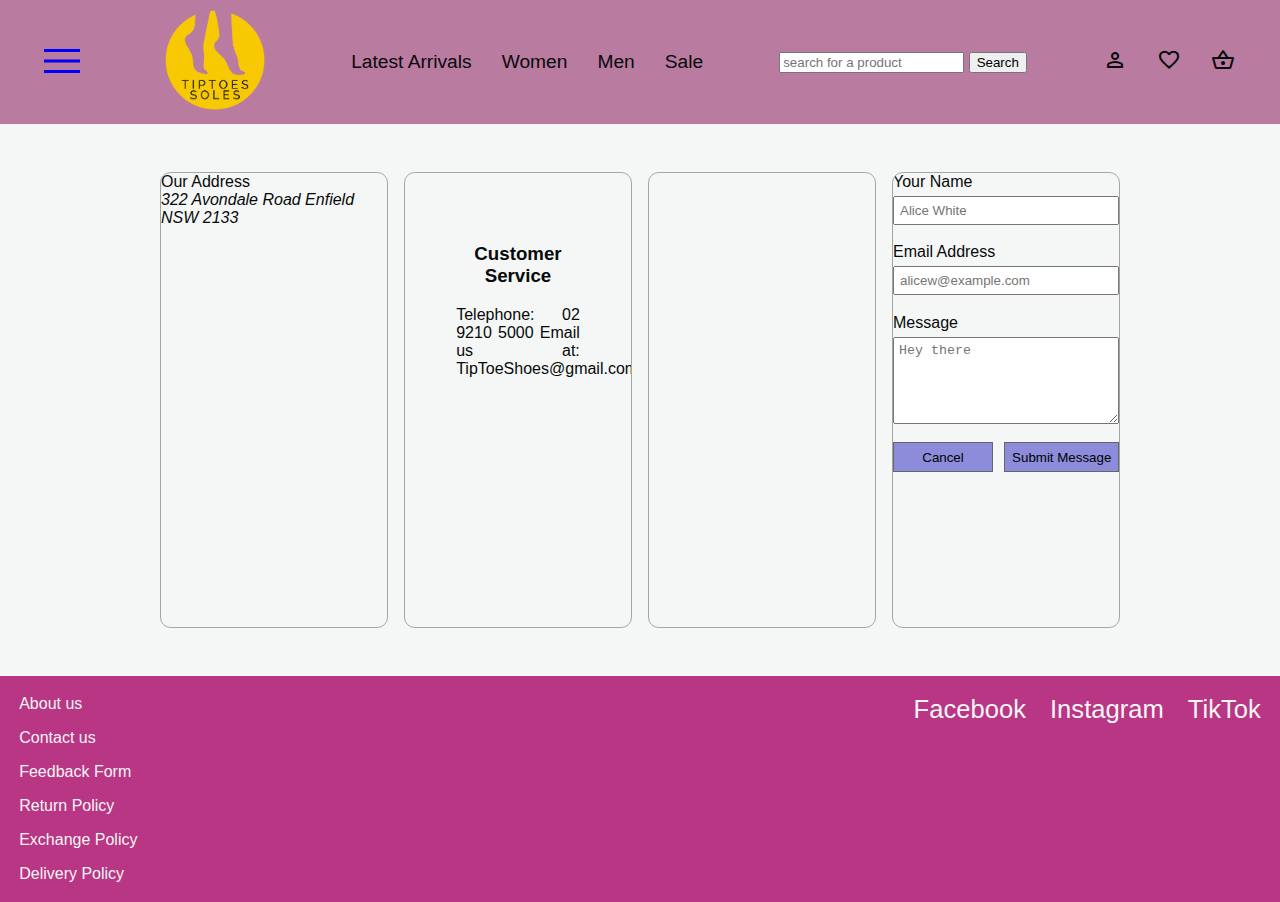
<file: contact.html>
<!DOCTYPE html>
<html lang="en">
<!-- in the head is metadata used by the browser -->

<head>
    <title>Contact Page</title>
    <link rel="stylesheet" href="styles.css">
    <link rel="stylesheet" href="responsive.css">
    <link rel="icon" href="images/home-solid (2).png">
    <meta charset="UTF-8">
    <meta name="keywords" content="html,css">
    <meta name="viewport" content="width=device-width,initial-scale=1">
    <!-- icons -->
    <!-- <link rel="stylesheet"
        href="https://fonts.googleapis.com/css2?family=Material+Symbols+Outlined:opsz,wght,FILL,GRAD@48,400,0,0&icon_names=person" /> -->
    <link rel="stylesheet"
        href="https://fonts.googleapis.com/css2?family=Material+Symbols+Outlined:opsz,wght,FILL,GRAD@48,400,0,0&icon_names=favorite,person,shopping_basket" />
    <script src="script.js"></script>
</head>

<body>
    <header class="page-header">
        <button class="nav-button">
            <img src="images/menu_48dp_0000F5_FILL0_wght400_GRAD0_opsz48.svg">
        </button>
        <a href="index.html">
            <img class="logo" src="images/TipToe Soles_Logo_colour.png">
        </a>
        <nav class="navigation" id="categories">
            <a href="lastestarrivals.html">Latest Arrivals</a>
            <a href="women.html">Women</a>
            <a href="men.html">Men</a>
            <a href="sale.html">Sale</a>
        </nav>
        <form id="search">
            <input type="search" placeholder="search for a product" id="keywords" name="keywords">
            <button type="submit">Search</button>
        </form>
        <nav class="navigation" id="user">
            <a href="account.html">
                <!-- Account -->
                <span class="material-symbols-outlined">
                    person
                </span>
            </a>
            <a href="wishlist.html">
                <!-- Wishlist -->
                <span class="material-symbols-outlined">
                    favorite
                </span>
            </a>
            <a href="cart.html">
                <!-- Car1   q```    t -->
                <span class="material-symbols-outlined">
                    shopping_basket
                </span>
            </a>
        </nav>
    </header>

    <!-- content -->
     <main class="content">
        <div class="card-container">
            <div class="card">
                <div class="card-content>" 
                    <h3>Our Address</h3>
                    <address>
                        322 Avondale Road
                        Enfield NSW 2133
                    </address>
                </div>
            </div>
            <div class="card">
                <div class="card-content">
                    <h3>Customer Service</h3>
                    <p>Telephone: 02 9210 5000
                    Email us at: TipToeShoes@gmail.com
                    </p>
                </div>
            </div>
            <div class="card">
                <iframe src="https://www.google.com/maps/embed?pb=!1m18!1m12!1m3!1d3311.9774879427882!2d151.08876987501617!3d-33.89023362016808!2m3!1f0!2f0!3f0!3m2!1i1024!2i768!4f13.1!3m3!1m2!1s0x6b12bb02d13b3615%3A0xd1dcf7ef2070a88b!2sEnfield%20Produce%3A%20Pet%20%26%20Garden%20Supplies!5e0!3m2!1sen!2sau!4v1764153376819!5m2!1sen!2sau" width="600" height="450" style="border:0;" allowfullscreen="" loading="lazy" referrerpolicy="no-referrer-when-downgrade"></iframe>
            </div>
            <div class="card">
                <form id="contact" action="https://example.com/form" method="post">
                    <label for="sendername">Your Name</label>
                    <input id="sendername" name="sendername" type="text" placeholder="Alice White">
                    <label for="email">Email Address</label>
                    <input id="email" type="email" name="email"placeholder="alicew@example.com">
                    <label for="message">Message</label>
                    <textarea id="message" name="message" cols="30" rows="5" placeholder="Hey there"></textarea>
                    <div class="buttons">
                        <button type="reset">Cancel</button>
                        <button type="submit">Submit Message</button>
                    </div>
                </form>
            </div>
        </div>
     </main>
    <footer class="footer">
        <nav class="footer-menu">
            <a href="about.html">About us</a>
            <a href="contact.html">Contact us</a>
            <a href="feedback.html">Feedback Form</a>
            <a href="return.html">Return Policy</a>
            <a href="'exchange.html">Exchange Policy</a>
            <a href="delivery.html">Delivery Policy</a>
        </nav>
        <nav class="social">
            <a href="https://facebook.com">Facebook</a>
            <a href="https//instagram.com">Instagram</a>
            <a href="https//tiktok.com">TikTok</a>
        </nav>
    </footer>
</body>

</html>
</file>
<file: styles.css>
body {
    background-color: #F4F7F5;
    color: #08090A;
    margin: 0px;
    font-family: Arial, Helvetica, sans-serif;
    min-height: 100vh;
    display: grid;
    grid-template-rows: auto auto 1fr auto;
}
.logo {
    max-width: 100px;
    min-width: 60px;
    padding: 10px;
}
.page-header {
    background-color:#BA7BA1;
    display: flex;
    flex-direction: row;
    justify-content: space-between;
    align-items: center;
    flex-wrap: wrap;
    padding-left: 30px;
    padding-right: 30px;
}
.navigation a {
    color: #08090A;
    text-decoration: none;
    padding: 15px;
    font-size: 120%;
}
.navigation {
    display: flex;
}
nav a:hover {
    font-weight: bold;
}
.nav-button {
    background-color: transparent;
    border-color: transparent;
}

.banner {
    background-color: #5b0881;
    color: #f5efef;
    display: flex;
    flex-direction: column;
    min-height: 50vh;
    justify-content: center;
    align-items: center;
    padding: 0.6em;
}
.banner h2 {
    font-size: 6em;
    text-align: center;
}
.banner button {
    background-color: yellow;
    padding: 0.8em;
    min-width: 12em;
    border:1px white solid;
    border-radius: 5pt;
    font-size: 1.5rem;
}
.card-container {
    display: flex;
    flex-direction: row;
    gap: 1em;
    justify-content: space-between;
    flex-wrap: wrap;
}
.card img {
    max-width: 100%;
    aspect-ratio: 4/3;
    object-fit: cover;
    object-position: center;
}
.card-content {
    padding: 3.2em;
    text-align: center;
}
.card-content p {
    text-align: justify;
}
.card {
    border: 1px solid #a4a4a4;
    border-radius: 8pt;
    overflow: hidden;
    flex: 1;
}
.card button {
    min-width: 100%;
    background-color: rgb(140, 140, 218);
    padding: 0.5em;
    border: 1px solid #666666;
}
.form {
    min-width: 100%;
}
.content {
    margin-top: 3em;
    margin-left: 10em;
    margin-right: 10em;
    margin-bottom: 3em;
}
.banner2 {
    display: flex;
    flex-direction: column;
    justify-content: center;
    align-items: center;
    padding: 1em;
    margin-top: 1.5em;
    margin-bottom: 1.5em;
    background: linear-gradient( to bottom right, purple , yellow);
}
.banner2 h2 {
    font-size: 2.5em;
}
.banner2 h3 {
    font-size: 1.5em;
}
.banner2 button {
  font-size: 2rem;
  background-color: aqua;  
  border-radius: 5pt;
}
.footer {
    display: flex;
    flex-flow: row wrap;
    justify-content: space-between;
    background-color:#b83684;
    min-height: 20vh;
    padding: 1.2em;
}
.footer-menu {
    display:flex;
    flex-direction: column;
    gap: 1em;
}
.footer-menu a, .social a {
    color: whitesmoke;
    text-decoration: none;
}
.social {
    display: flex;
    flex-direction: row;
    gap: 1.5em;
}
.social a {
    font-size: 1.6em;
}
#contact{
    display: flex;
    flex-direction: column;
    max-width: 500px;
    margin-left: auto;
    margin-right: auto;
    gap: 5px;
}
#contact input, #contact textarea {
    margin-bottom: 1em;
    padding: 5px;
}
.buttons{
    display: flex;
    flex-direction: row;
    justify-content: space-between;
}
.buttons > button {
    min-width: 100px;
}
#map {
    width: 100%;
    aspect-ratio: 4/3;
}
.breadcrumbs {
    display: flex;
    flex-direction: row;
    padding: 0.5em;
    gap: 10px;
}
.breadcrumbs a {
     text-decoration: none;
     color:#08090A;
}
.breadcrumbs .active {
    font-weight: bold;
}
</file>
<file: responsive.css>
/* media queries */
@media screen and (max-width:480px) {
    .nav-button {
        display: block;
    }
    .logo {
        max-width: 60px;
        padding: 5px;
    }
    #categories {
        order: 5;
        flex-direction: column;
        min-width: 100%;
        max-height: 0px;
        overflow:hidden;
    }
    #categories.open {
        max-height: 50vh;
    }
    .page-header {
        padding-left: 10px;
        padding-right: 10px;
    }
}
</file>
